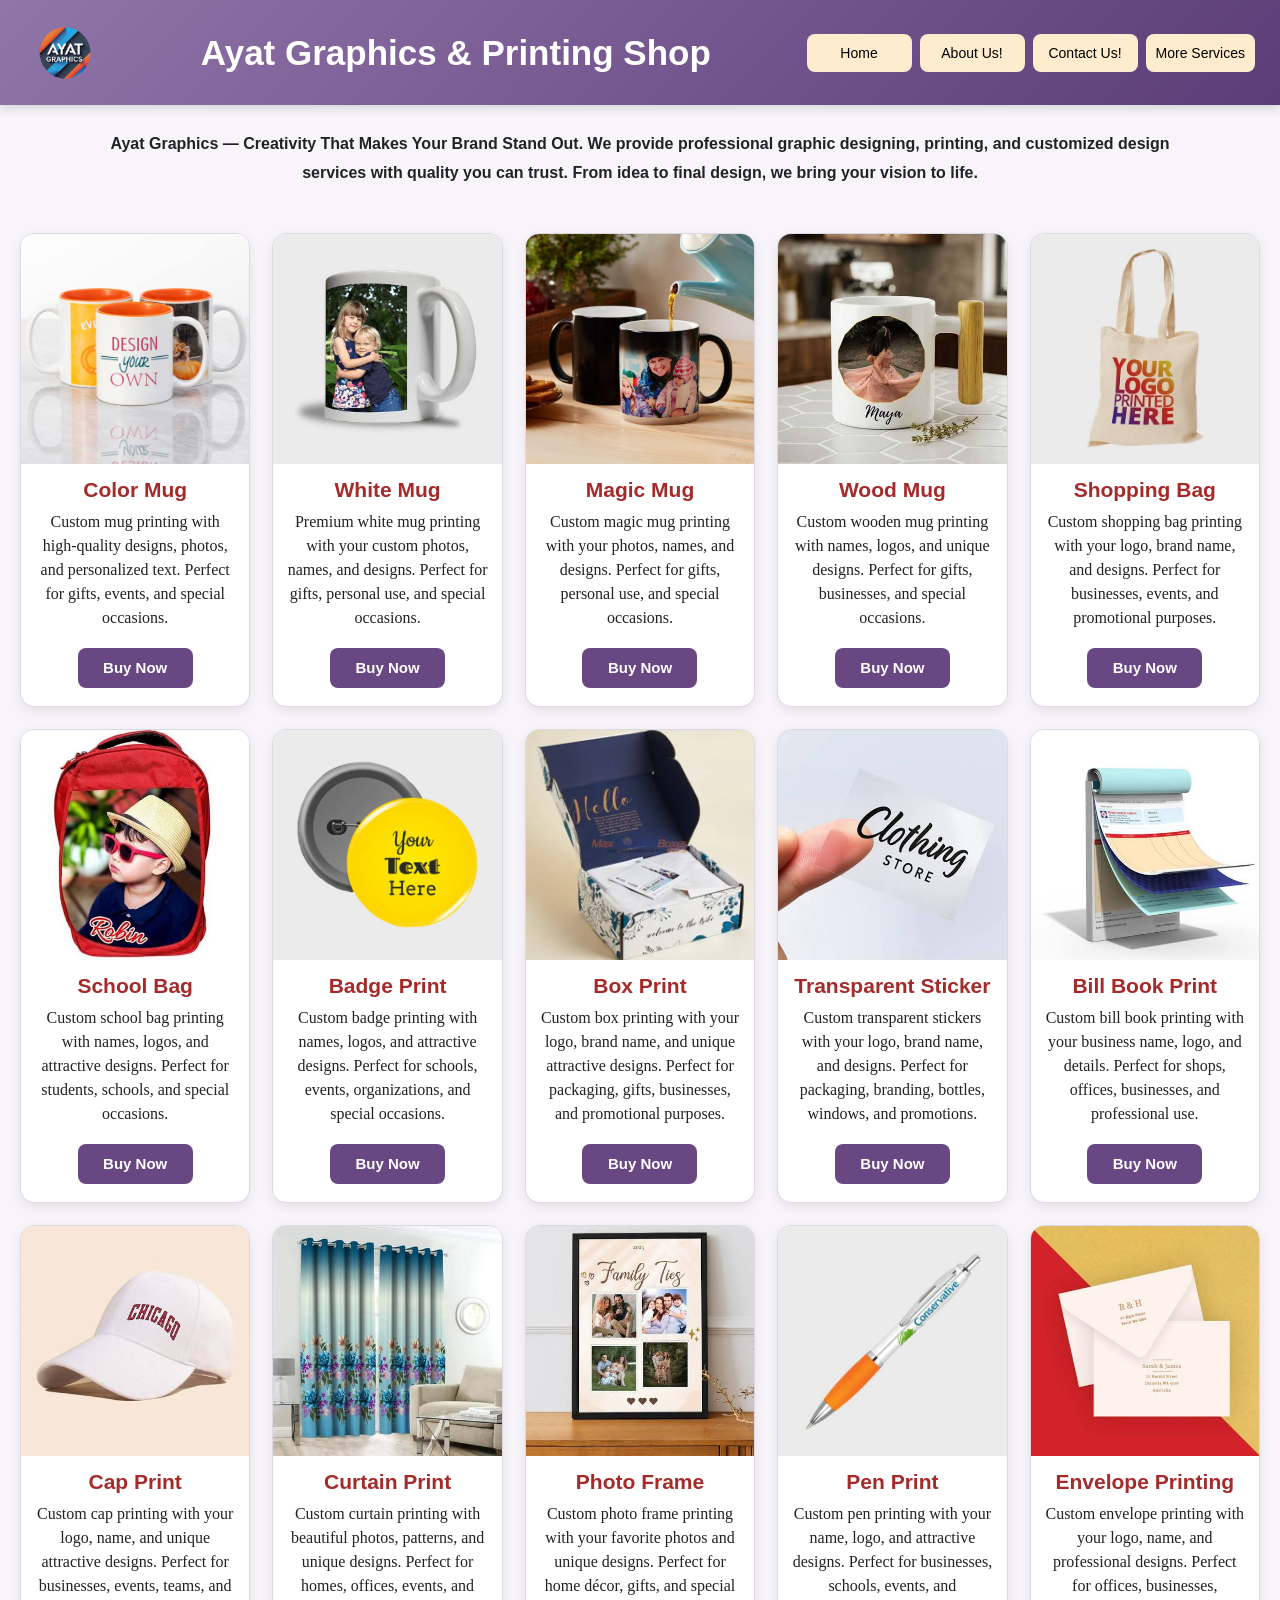
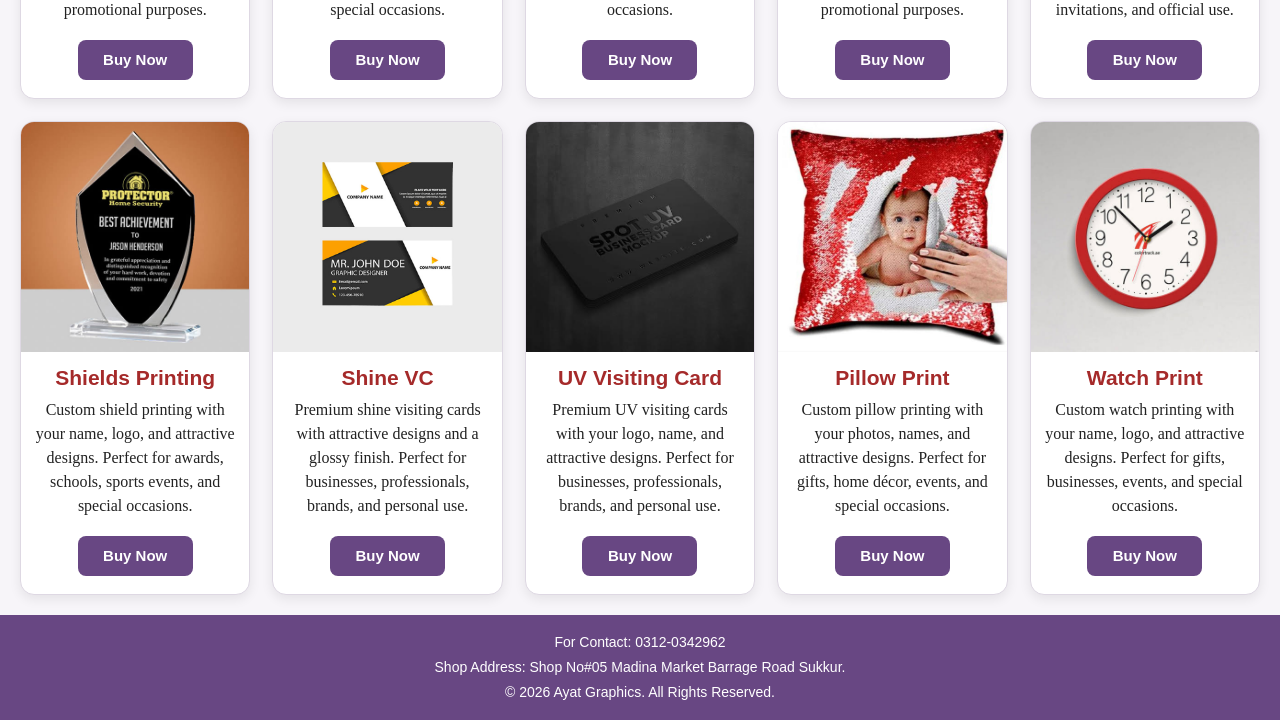
<file: index.html>
<!DOCTYPE html>

<html lang="en">
<head>
<meta charset="utf-8"/>
<meta content="width=device-width, initial-scale=1.0" name="viewport"/>
<title>Ayat Graphics</title>
<style>

        /* =========================
           BASIC SETTINGS
        ========================= */

        * {
            margin: 0;
            padding: 0;
            box-sizing: border-box;
        }

        body {
            background-color: #f7f5f9;
            color: #222;
            font-family: 'Segoe UI', Tahoma, Geneva, Verdana, sans-serif;
        }


        /* =========================
           HEADER
        ========================= */

        .title {
            width: 100%;
            min-height: 105px;
            padding: 10px 25px;

            background: linear-gradient(
                135deg,
                rgb(144, 117, 169),
                rgb(92, 61, 119)
            );

            display: flex;
            align-items: center;
            justify-content: space-between;

            gap: 20px;
            flex-wrap: wrap;

            box-shadow: 0 3px 10px rgba(0, 0, 0, 0.15);
        }


        /* Logo */

        .logo {
            width: 80px;
            height: 80px;
            object-fit: contain;
        }


        /* Website Name */

        .title1 {
            margin: 0;
            flex: 1;

            color: white;
            text-align: center;

            font-size: clamp(23px, 3vw, 35px);
        }


        /* =========================
           NAVIGATION
        ========================= */

        .nav {
            display: flex;
            align-items: center;
            justify-content: center;

            gap: 8px;
            flex-wrap: wrap;
        }

        .navitem {
            min-width: 105px;
            height: 38px;

            padding: 7px 10px;

            display: flex;
            align-items: center;
            justify-content: center;

            background-color: blanchedalmond;
            color: black;

            text-decoration: none;
            border-radius: 8px;

            font-size: 14px;

            transition: 0.3s ease;
        }

        .navitem:hover {
            background-color: rgb(180, 129, 57);
            color: white;

            transform: translateY(-3px);
        }


        /* =========================
           INTRODUCTION
        ========================= */

        .paragraph {
            max-width: 1100px;

            margin: 25px auto;
            padding: 0 20px;

            text-align: center;

            font-size: 16px;
            line-height: 1.8;
        }


        /* =========================
           PRODUCTS
        ========================= */

        .main {
            width: 100%;
            max-width: 1450px;

            margin: auto;
            padding: 20px;

            display: grid;

            grid-template-columns:
                repeat(auto-fit, minmax(230px, 1fr));

            gap: 22px;
        }


        /* =========================
           PRODUCT CARD
        ========================= */

        .borders {
            width: 100%;
            min-height: 430px;

            background-color: white;

            border: 1px solid #ded8e3;
            border-radius: 14px;

            overflow: hidden;

            display: flex;
            flex-direction: column;

            box-shadow:
                0 4px 12px rgba(0, 0, 0, 0.08);

            transition:
                transform 0.3s ease,
                box-shadow 0.3s ease,
                border-color 0.3s ease;
        }

        .borders:hover {
            transform: translateY(-7px);

            border-color: rgb(144, 117, 169);

            box-shadow:
                0 10px 25px rgba(70, 45, 90, 0.18);
        }


        /* =========================
           PRODUCT IMAGE
        ========================= */

        .image {
            width: 100%;
            height: 230px;

            object-fit: cover;
            display: block;
        }


        /* =========================
           PRODUCT HEADING
        ========================= */

        .heading {
            margin: 14px 8px 8px;

            color: brown;

            text-align: center;

            font-size: 21px;
        }


        /* =========================
           PRODUCT DESCRIPTION
        ========================= */

        .des {
            padding: 0 12px;

            font-family:
                'Times New Roman',
                Times,
                serif;

            font-size: 16px;

            line-height: 1.5;

            text-align: center;
        }


        /* =========================
           BUTTON AREA
        ========================= */

        .cen {
            margin-top: auto;

            padding: 18px 10px;

            display: flex;

            justify-content: center;
            align-items: center;
        }


        /* =========================
           BUY BUTTON
        ========================= */

        .Buy {
            width: 115px;
            height: 40px;

            border: none;
            border-radius: 8px;

            background-color: rgb(104, 71, 131);

            color: white;

            font-size: 15px;
            font-weight: 600;

            cursor: pointer;

            transition: 0.3s ease;
        }

        .Buy:hover {
            background-color: rgb(144, 117, 169);

            transform: scale(1.06);
        }


        /* =========================
           FOOTER
        ========================= */

        .foot {
            width: 100%;
            min-height: 90px;

            padding: 15px 10px;

            background-color: rgb(104, 71, 131);

            color: white;

            text-align: center;

            line-height: 1.8;

            font-size: 14px;
        }


        /* =========================
           TABLET
        ========================= */

        @media (max-width: 900px) {

            .title {
                justify-content: center;
            }

            .title1 {
                flex: 1 1 50%;
            }

            .nav {
                width: 100%;
            }

            .main {
                gap: 16px;
                padding: 16px;
            }
        }


        /* =========================
           MOBILE
        ========================= */

        @media (max-width: 600px) {

            .title {
                flex-direction: column;

                padding: 18px 12px;

                gap: 12px;
            }

            .logo {
                width: 75px;
                height: 75px;
            }

            .title1 {
                font-size: 24px;
            }

            .nav {
                width: 100%;
                gap: 6px;
            }

            .navitem {
                min-width: 0;

                flex: 1 1 40%;

                height: 38px;

                font-size: 13px;
            }

            .paragraph {
                margin: 20px auto;

                padding: 0 15px;

                font-size: 15px;
            }

            .main {
                grid-template-columns:
                    repeat(2, minmax(0, 1fr));

                gap: 12px;

                padding: 12px;
            }

            .borders {
                min-height: 0;

                border-radius: 10px;
            }

            .image {
                height: 150px;
            }

            .heading {
                margin: 10px 5px 7px;

                font-size: 17px;
            }

            .des {
                padding: 0 8px;

                font-size: 14px;

                line-height: 1.4;
            }

            .cen {
                padding: 12px 5px;
            }

            .Buy {
                width: 100px;
                height: 36px;

                font-size: 14px;
            }

            .foot {
                padding: 15px 8px;

                font-size: 12px;
            }
        }


        /* =========================
           VERY SMALL MOBILE
        ========================= */

        @media (max-width: 360px) {

            .main {
                grid-template-columns: 1fr;

                padding: 15px;
            }

            .image {
                height: 220px;
            }

            .heading {
                font-size: 20px;
            }

            .des {
                font-size: 15px;
            }
        }

    @media (max-width: 420px) { .main { grid-template-columns: 1fr; } .image { height: 220px; } }
        html { scroll-behavior: smooth; }
    </style>
</head>
<body>
<!-- HEADER -->
<div class="title">
<img class="logo" src="Ayat Graphics.png"/>
<h1 class="title1">
            Ayat Graphics &amp; Printing Shop
        </h1>
<div class="nav">
<a class="navitem" href="index.html">Home</a>
<a class="navitem" href="#about">About Us!</a>
<a class="navitem" href="#contact">Contact Us!</a>
<a class="navitem" href="services.html">
                More Services
            </a>
</div>
</div>
<!-- INTRODUCTION -->
<p class="paragraph" id="about">
<b>
            Ayat Graphics — Creativity That Makes Your Brand Stand Out.
            We provide professional graphic designing, printing, and customized design services with quality you can trust.
            From idea to final design, we bring your vision to life.
        </b>
</p>
<!-- PRODUCTS -->
<div class="main">
<!-- COLOR MUG -->
<div class="borders">
<img class="image" src="Color Mug.jpg"/>
<h2 class="heading">
                Color Mug
            </h2>
<p class="des">
                Custom mug printing with high-quality designs, photos, and personalized text.
                Perfect for gifts, events, and special occasions.
            </p>
<div class="cen">
<a href="https://wa.me/923120342962?text=Assalam%20o%20Alaikum%2C%20I%20want%20to%20order%20Color%20Mug." rel="noopener noreferrer" target="_blank">
<button class="Buy">
                        Buy Now
                    </button>
</a>
</div>
</div>
<!-- WHITE MUG -->
<div class="borders">
<img class="image" src="White Mug.jpg"/>
<h2 class="heading">
                White Mug
            </h2>
<p class="des">
                Premium white mug printing with your custom photos, names, and designs.
                Perfect for gifts, personal use, and special occasions.
            </p>
<div class="cen">
<a href="https://wa.me/923120342962?text=Assalam%20o%20Alaikum%2C%20I%20want%20to%20order%20White%20Mug." rel="noopener noreferrer" target="_blank">
<button class="Buy">
                        Buy Now
                    </button>
</a>
</div>
</div>
<!-- MAGIC MUG -->
<div class="borders">
<img class="image" src="Magic Mug.jpg"/>
<h2 class="heading">
                Magic Mug
            </h2>
<p class="des">
                Custom magic mug printing with your photos, names, and designs.
                Perfect for gifts, personal use, and special occasions.
            </p>
<div class="cen">
<a href="https://wa.me/923120342962?text=Assalam%20o%20Alaikum%2C%20I%20want%20to%20order%20Magic%20Mug." rel="noopener noreferrer" target="_blank">
<button class="Buy">
                        Buy Now
                    </button>
</a>
</div>
</div>
<!-- WOOD MUG -->
<div class="borders">
<img class="image" src="Wood.jpg"/>
<h2 class="heading">
                Wood Mug
            </h2>
<p class="des">
                Custom wooden mug printing with names, logos, and unique designs.
                Perfect for gifts, businesses, and special occasions.
            </p>
<div class="cen">
<a href="https://wa.me/923120342962?text=Assalam%20o%20Alaikum%2C%20I%20want%20to%20order%20Wood%20Mug." rel="noopener noreferrer" target="_blank">
<button class="Buy">
                        Buy Now
                    </button>
</a>
</div>
</div>
<!-- SHOPPING BAG -->
<div class="borders">
<img class="image" src="Bag Printing.jpg"/>
<h2 class="heading">
                Shopping Bag
            </h2>
<p class="des">
                Custom shopping bag printing with your logo, brand name, and designs.
                Perfect for businesses, events, and promotional purposes.
            </p>
<div class="cen">
<a href="https://wa.me/923120342962?text=Assalam%20o%20Alaikum%2C%20I%20want%20to%20order%20Shopping%20Bag." rel="noopener noreferrer" target="_blank">
<button class="Buy">
                        Buy Now
                    </button>
</a>
</div>
</div>
<!-- SCHOOL BAG -->
<div class="borders">
<img class="image" src="Bag.jpg"/>
<h2 class="heading">
                School Bag
            </h2>
<p class="des">
                Custom school bag printing with names, logos, and attractive designs.
                Perfect for students, schools, and special occasions.
            </p>
<div class="cen">
<a href="https://wa.me/923120342962?text=Assalam%20o%20Alaikum%2C%20I%20want%20to%20order%20School%20Bag." rel="noopener noreferrer" target="_blank">
<button class="Buy">
                        Buy Now
                    </button>
</a>
</div>
</div>
<!-- BADGE -->
<div class="borders">
<img class="image" src="Badge.jpg"/>
<h2 class="heading">
                Badge Print
            </h2>
<p class="des">
                Custom badge printing with names, logos, and attractive designs.
                Perfect for schools, events, organizations, and special occasions.
            </p>
<div class="cen">
<a href="https://wa.me/923120342962?text=Assalam%20o%20Alaikum%2C%20I%20want%20to%20order%20Badge%20Print." rel="noopener noreferrer" target="_blank">
<button class="Buy">
                        Buy Now
                    </button>
</a>
</div>
</div>
<!-- BOX PRINT -->
<div class="borders">
<img class="image" src="Box Printing.jpg"/>
<h2 class="heading">
                Box Print
            </h2>
<p class="des">
                Custom box printing with your logo, brand name, and unique attractive designs.
                Perfect for packaging, gifts, businesses, and promotional purposes.
            </p>
<div class="cen">
<a href="https://wa.me/923120342962?text=Assalam%20o%20Alaikum%2C%20I%20want%20to%20order%20Box%20Print." rel="noopener noreferrer" target="_blank">
<button class="Buy">
                        Buy Now
                    </button>
</a>
</div>
</div>
<!-- TRANSPARENT STICKER -->
<div class="borders">
<img class="image" src="Transparent Sticker.jpg"/>
<h2 class="heading">
                Transparent Sticker
            </h2>
<p class="des">
                Custom transparent stickers with your logo, brand name, and designs.
                Perfect for packaging, branding, bottles, windows, and promotions.
            </p>
<div class="cen">
<a href="https://wa.me/923120342962?text=Assalam%20o%20Alaikum%2C%20I%20want%20to%20order%20Transparent%20Sticker." rel="noopener noreferrer" target="_blank">
<button class="Buy">
                        Buy Now
                    </button>
</a>
</div>
</div>
<!-- BILL BOOK -->
<div class="borders">
<img class="image" src="Bill Book.jpg"/>
<h2 class="heading">
                Bill Book Print
            </h2>
<p class="des">
                Custom bill book printing with your business name, logo, and details.
                Perfect for shops, offices, businesses, and professional use.
            </p>
<div class="cen">
<a href="https://wa.me/923120342962?text=Assalam%20o%20Alaikum%2C%20I%20want%20to%20order%20Bill%20Book%20Print." rel="noopener noreferrer" target="_blank">
<button class="Buy">
                        Buy Now
                    </button>
</a>
</div>
</div>
<!-- CAP -->
<div class="borders">
<img class="image" src="Cap Printing.jpg"/>
<h2 class="heading">
                Cap Print
            </h2>
<p class="des">
                Custom cap printing with your logo, name, and unique attractive designs.
                Perfect for businesses, events, teams, and promotional purposes.
            </p>
<div class="cen">
<a href="https://wa.me/923120342962?text=Assalam%20o%20Alaikum%2C%20I%20want%20to%20order%20Cap%20Print." rel="noopener noreferrer" target="_blank">
<button class="Buy">
                        Buy Now
                    </button>
</a>
</div>
</div>
<!-- CURTAIN -->
<div class="borders">
<img class="image" src="Curtain.jpeg"/>
<h2 class="heading">
                Curtain Print
            </h2>
<p class="des">
                Custom curtain printing with beautiful photos, patterns, and unique designs.
                Perfect for homes, offices, events, and special occasions.
            </p>
<div class="cen">
<a href="https://wa.me/923120342962?text=Assalam%20o%20Alaikum%2C%20I%20want%20to%20order%20Curtain%20Print." rel="noopener noreferrer" target="_blank">
<button class="Buy">
                        Buy Now
                    </button>
</a>
</div>
</div>
<!-- PHOTO FRAME -->
<div class="borders">
<img class="image" src="Photo Frame.jpg"/>
<h2 class="heading">
                Photo Frame
            </h2>
<p class="des">
                Custom photo frame printing with your favorite photos and unique designs.
                Perfect for home décor, gifts, and special occasions.
            </p>
<div class="cen">
<a href="https://wa.me/923120342962?text=Assalam%20o%20Alaikum%2C%20I%20want%20to%20order%20Photo%20Frame." rel="noopener noreferrer" target="_blank">
<button class="Buy">
                        Buy Now
                    </button>
</a>
</div>
</div>
<!-- PEN -->
<div class="borders">
<img class="image" src="Pen.jpg"/>
<h2 class="heading">
                Pen Print
            </h2>
<p class="des">
                Custom pen printing with your name, logo, and attractive designs.
                Perfect for businesses, schools, events, and promotional purposes.
            </p>
<div class="cen">
<a href="https://wa.me/923120342962?text=Assalam%20o%20Alaikum%2C%20I%20want%20to%20order%20Pen%20Print." rel="noopener noreferrer" target="_blank">
<button class="Buy">
                        Buy Now
                    </button>
</a>
</div>
</div>
<!-- ENVELOPE -->
<div class="borders">
<img class="image" src="Envelope Printing.jpg"/>
<h2 class="heading">
                Envelope Printing
            </h2>
<p class="des">
                Custom envelope printing with your logo, name, and professional designs.
                Perfect for offices, businesses, invitations, and official use.
            </p>
<div class="cen">
<a href="https://wa.me/923120342962?text=Assalam%20o%20Alaikum%2C%20I%20want%20to%20order%20Envelope%20Printing." rel="noopener noreferrer" target="_blank">
<button class="Buy">
                        Buy Now
                    </button>
</a>
</div>
</div>
<!-- SHIELD -->
<div class="borders">
<img class="image" src="Shield.jpg"/>
<h2 class="heading">
                Shields Printing
            </h2>
<p class="des">
                Custom shield printing with your name, logo, and attractive designs.
                Perfect for awards, schools, sports events, and special occasions.
            </p>
<div class="cen">
<a href="https://wa.me/923120342962?text=Assalam%20o%20Alaikum%2C%20I%20want%20to%20order%20Shields%20Printing." rel="noopener noreferrer" target="_blank">
<button class="Buy">
                        Buy Now
                    </button>
</a>
</div>
</div>
<!-- SHINE VISITING CARD -->
<div class="borders">
<img class="image" src="Shine Visiting Card.jpg"/>
<h2 class="heading">
                Shine VC
            </h2>
<p class="des">
                Premium shine visiting cards with attractive designs and a glossy finish.
                Perfect for businesses, professionals, brands, and personal use.
            </p>
<div class="cen">
<a href="https://wa.me/923120342962?text=Assalam%20o%20Alaikum%2C%20I%20want%20to%20order%20Shine%20VC." rel="noopener noreferrer" target="_blank">
<button class="Buy">
                        Buy Now
                    </button>
</a>
</div>
</div>
<!-- UV VISITING CARD -->
<div class="borders">
<img class="image" src="UV Card.jpg"/>
<h2 class="heading">
                UV Visiting Card
            </h2>
<p class="des">
                Premium UV visiting cards with your logo, name, and attractive designs.
                Perfect for businesses, professionals, brands, and personal use.
            </p>
<div class="cen">
<a href="https://wa.me/923120342962?text=Assalam%20o%20Alaikum%2C%20I%20want%20to%20order%20UV%20Visiting%20Card." rel="noopener noreferrer" target="_blank">
<button class="Buy">
                        Buy Now
                    </button>
</a>
</div>
</div>
<!-- PILLOW -->
<div class="borders">
<img class="image" src="Pillow Printing.jpg"/>
<h2 class="heading">
                Pillow Print
            </h2>
<p class="des">
                Custom pillow printing with your photos, names, and attractive designs.
                Perfect for gifts, home décor, events, and special occasions.
            </p>
<div class="cen">
<a href="https://wa.me/923120342962?text=Assalam%20o%20Alaikum%2C%20I%20want%20to%20order%20Pillow%20Print." rel="noopener noreferrer" target="_blank">
<button class="Buy">
                        Buy Now
                    </button>
</a>
</div>
</div>
<!-- WATCH -->
<div class="borders">
<img class="image" src="Watch.jpg"/>
<h2 class="heading">
                Watch Print
            </h2>
<p class="des">
                Custom watch printing with your name, logo, and attractive designs.
                Perfect for gifts, businesses, events, and special occasions.
            </p>
<div class="cen">
<a href="https://wa.me/923120342962?text=Assalam%20o%20Alaikum%2C%20I%20want%20to%20order%20Watch%20Print." rel="noopener noreferrer" target="_blank">
<button class="Buy">
                        Buy Now
                    </button>
</a>
</div>
</div>
</div>
<!-- FOOTER -->
<div class="foot" id="contact">

        For Contact: 0312-0342962 <br/>

        Shop Address: Shop No#05 Madina Market Barrage Road Sukkur. <br/>

        © 2026 Ayat Graphics. All Rights Reserved.

    </div>
</body>
</html>
</file>
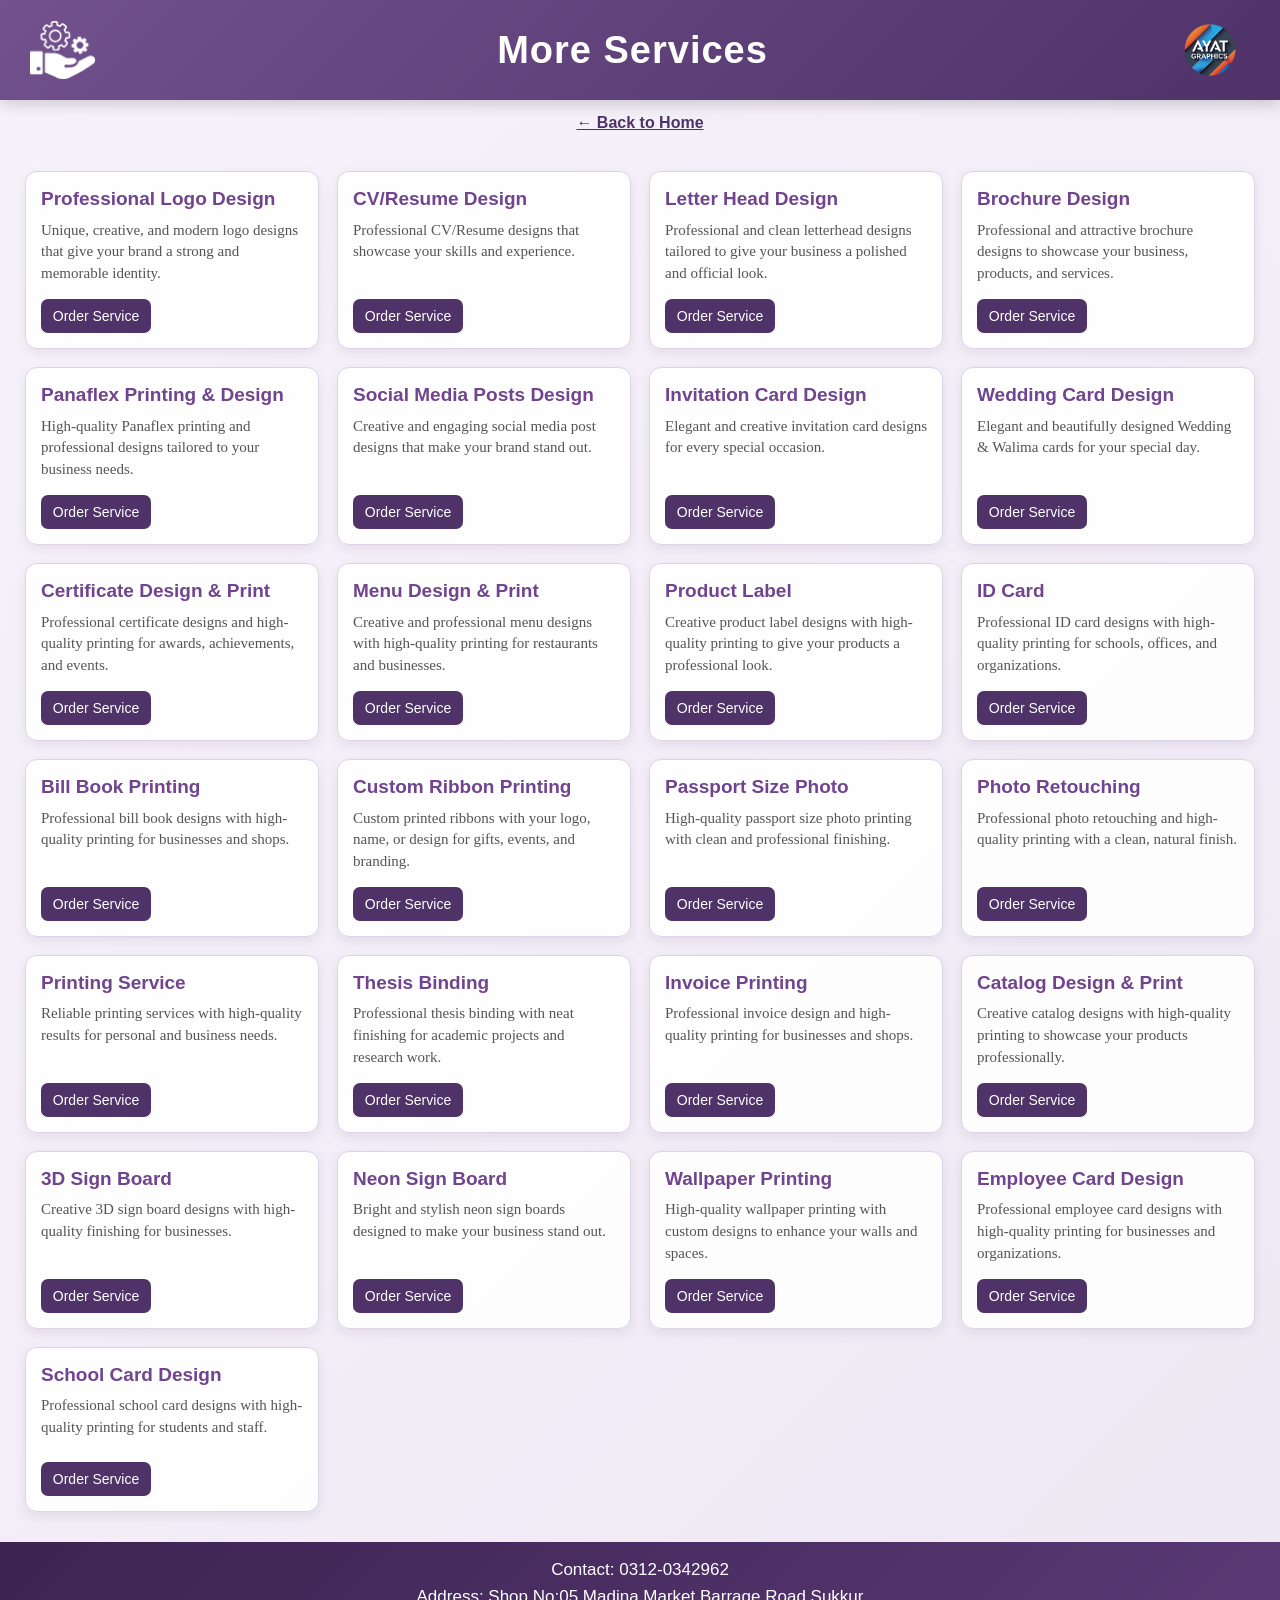
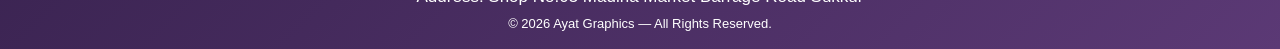
<file: services.html>
<!DOCTYPE html>
<html lang="en">
<head>
    <meta charset="UTF-8">
    <meta name="viewport" content="width=device-width, initial-scale=1.0">
    <title>More Services</title>

    <link rel="stylesheet" href="style.css">
</head>

<body>

    <div class="title">

        <img src="More Services.png" class="pic">

        <h1 class="text">More Services</h1>

        <img src="Ayat Graphics.png" class="picture">

    </div>

    <nav style="text-align:center;padding:14px"><a href="index.html" style="color:#4e3268;font-weight:700">← Back to Home</a></nav>
    <div class="main" id="servicesContainer"></div>
<div class="footer">
    Contact: 0312-0342962 <br>
    Address: Shop No:05 Madina Market Barrage Road Sukkur <br>
    <center class="end">
        © 2026 Ayat Graphics — All Rights Reserved.
    </center>
</div>



    <script src="script.js"></script>

</body>
</html>
</file>
<file: style.css>
/* =========================
   BASIC SETTINGS
========================= */

* {
    margin: 0;
    padding: 0;
    box-sizing: border-box;
}

html,
body {
    width: 100%;
    min-height: 100%;
}

body {
    background: linear-gradient(135deg, #f7f3fa, #eee8f4);
    color: #222;

    font-family:
        'Segoe UI',
        Tahoma,
        Geneva,
        Verdana,
        sans-serif;

    overflow-x: hidden;
}


/* =========================
   TITLE SECTION
========================= */

.title {
    width: 100%;

    min-height: 100px;

    padding: 10px 30px;

    display: flex;

    align-items: center;

    justify-content: space-between;

    gap: 25px;

    background: linear-gradient(
        135deg,
        #72518d,
        #4e3268
    );

    box-shadow:
        0 4px 15px rgba(0, 0, 0, 0.18);
}


/* Left Image */

.pic {
    width: 65px;
    height: 65px;

    object-fit: contain;
}


/* Heading */

.text {
    flex: 1;

    margin: 0;

    color: white;

    text-align: center;

    font-size: clamp(25px, 4vw, 38px);

    letter-spacing: 1px;
}


/* Right Logo */

.picture {
    width: 80px;
    height: 80px;

    object-fit: contain;
}


/* =========================
   SERVICES CONTAINER
========================= */

.main {
    width: 100%;

    max-width: 1400px;

    margin: auto;

    padding: 25px;

    display: grid;

    grid-template-columns:
        repeat(auto-fit, minmax(240px, 1fr));

    gap: 18px;

    align-items: stretch;
}


/* =========================
   SERVICE CARD
========================= */

.service-card {
    min-height: 165px;

    padding: 15px;

    background: rgba(255, 255, 255, 0.92);

    border: 1px solid #ded3e7;

    border-radius: 12px;

    display: flex;

    flex-direction: column;

    box-shadow:
        0 4px 12px rgba(66, 42, 85, 0.09);

    transition:
        transform 0.3s ease,
        box-shadow 0.3s ease,
        border-color 0.3s ease;
}


/* Card Hover */

.service-card:hover {
    transform: translateY(-6px);

    border-color: #8663a1;

    box-shadow:
        0 10px 25px rgba(66, 42, 85, 0.17);
}


/* =========================
   SERVICE TITLE
========================= */

.service-title {
    display: block;

    color: #70448e;

    font-size: 19px;

    line-height: 1.3;

    margin-bottom: 8px;
}


/* =========================
   DESCRIPTION
========================= */

.service-description {
    margin: 0;

    color: #555;

    font-family:
        'Times New Roman',
        Times,
        serif;

    font-size: 15px;

    line-height: 1.45;
}


/* =========================
   ORDER BUTTON
========================= */

.service-card a {
    margin-top: auto;

    text-decoration: none;

    display: block;
}


.order-button {
    width: 110px;

    height: 34px;

    margin-top: 14px;

    border: none;

    border-radius: 7px;

    background: #4e3268;

    color: white;

    font-size: 14px;

    cursor: pointer;

    transition: all 0.3s ease;
}


/* Button Hover */

.order-button:hover {
    width: 120px;

    background: #80609a;

    transform: translateY(-2px);

    box-shadow:
        0 4px 10px rgba(78, 50, 104, 0.25);
}


/* =========================
   FOOTER
========================= */

.footer {
    width: 100%;

    min-height: 85px;

    margin-top: 5px;

    padding: 14px 10px;

    background: linear-gradient(
        135deg,
        #3b2452,
        #5b3975
    );

    color: white;

    text-align: center;

    font-family:
        "Gill Sans",
        "Gill Sans MT",
        Calibri,
        "Trebuchet MS",
        sans-serif;

    font-size: 17px;

    line-height: 1.6;

    overflow-wrap: break-word;
}


/* Copyright */

.end {
    margin-top: 4px;

    font-size: 13px;
}


/* =========================
   TABLET
========================= */

@media (max-width: 900px) {

    .title {
        padding: 10px 20px;

        gap: 15px;
    }


    .main {
        padding: 20px;

        grid-template-columns:
            repeat(2, minmax(0, 1fr));

        gap: 15px;
    }


    .service-card {
        min-height: 165px;
    }
}


/* =========================
   MOBILE
========================= */

@media (max-width: 600px) {

    .title {
        min-height: auto;

        padding: 15px 10px;

        flex-wrap: wrap;

        justify-content: center;

        gap: 8px;
    }


    .pic {
        width: 55px;

        height: 55px;
    }


    .picture {
        width: 65px;

        height: 65px;
    }


    .text {
        order: 2;

        flex: 1 1 100%;

        width: 100%;

        font-size: 26px;

        letter-spacing: 0;
    }


    .main {
        width: 100%;

        padding: 12px;

        grid-template-columns:
            repeat(2, minmax(0, 1fr));

        gap: 12px;
    }


    .service-card {
        min-height: 180px;

        padding: 12px;

        border-radius: 10px;

        min-width: 0;
    }


    .service-title {
        font-size: 17px;

        overflow-wrap: break-word;
    }


    .service-description {
        font-size: 14px;

        line-height: 1.4;

        overflow-wrap: break-word;
    }


    .order-button {
        width: 100px;

        height: 32px;

        font-size: 13px;
    }


    .order-button:hover {
        width: 108px;
    }


    /* Footer */

    .footer {
        width: 100%;

        margin-left: 0;

        padding: 18px 10px;

        font-size: 16px;

        overflow-wrap: anywhere;
    }


    .end {
        font-size: 12px;
    }
}


/* =========================
   SMALL MOBILE
========================= */

@media (max-width: 380px) {

    .main {
        width: 100%;

        grid-template-columns: 1fr;

        padding: 12px;
    }


    .service-card {
        min-height: 155px;
    }


    .text {
        font-size: 23px;
    }


    .footer {
        width: 100%;

        margin-left: 0;

        padding-left: 8px;

        padding-right: 8px;
    }
}
</file>
